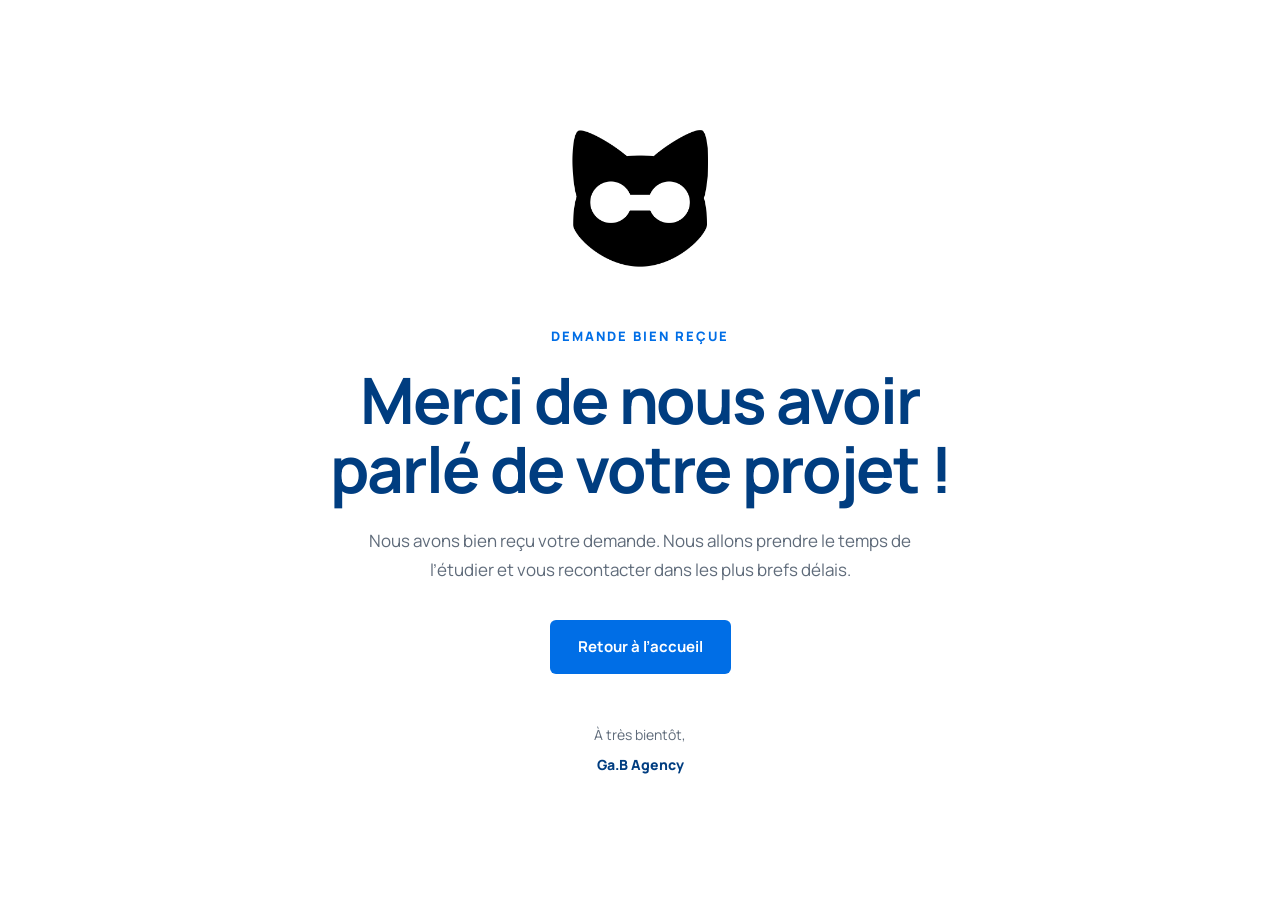
<file: merci.html>
<!DOCTYPE html>
<html lang="fr">

<head>
  <meta charset="UTF-8" />
  <meta name="viewport" content="width=device-width, initial-scale=1.0" />

  <title>Merci - Ga.B Agency</title>

  <meta name="description"
    content="Ga.B Agency crée des supports visuels professionnels pour entreprises, marques et professionnels." />

  <link rel="stylesheet" href="css/style.css" />
  <link rel="stylesheet" href="css/merci.css" />

  <link rel="icon" type="image/png" href="assets/images/logo2.png" media="(prefers-color-scheme: light)" />

  <!-- Mode sombre : logo blanc -->
  <link rel="icon" type="image/png" href="assets/images/logo4.png" media="(prefers-color-scheme: dark)" />

  <!-- =========================================================
         GOOGLE FONT
    ========================================================== -->
  <link rel="preconnect" href="https://fonts.googleapis.com" />
  <link rel="preconnect" href="https://fonts.gstatic.com" crossorigin />

  <link href="https://fonts.googleapis.com/css2?family=Manrope:wght@400;500;600;700;800&display=swap"
    rel="stylesheet" />
</head>

<body>

  <main class="thank-you">

    <div class="thank-you-content">

      <a href="index.html" class="logo">
        <img src="assets/images/logo2.png" alt="Ga.B Agency">
      </a>

      <p class="thank-you-label">DEMANDE BIEN REÇUE</p>

      <h1>
        Merci de nous avoir parlé de votre projet !
      </h1>

      <p class="thank-you-description">
        Nous avons bien reçu votre demande.
        Nous allons prendre le temps de l’étudier et vous recontacter
        dans les plus brefs délais.
      </p>

      <a href="index.html" class="btn-home">
        Retour à l’accueil
      </a>

      <p class="thank-you-footer">
        À très bientôt,
        <span>Ga.B Agency</span>
      </p>

    </div>

  </main>

</body>

</html>
</file>
<file: css/style.css>
:root {
  --blue-100: #006ee6;
  --blue-200: #0062cc;
  --blue-300: #0055b3;
  --blue-400: #004999;
  --blue-500: #003d80;
  --blue-600: #003166;
  --blue-700: #00254d;
  --blue-800: #001833;
  --blue-900: #000c19;
  --black: #000000;
  --white: #ffffff;
  --container-width: 1200px;
}

/* =========================
   RESET & BASES
========================= */
* {
  margin: 0;
  padding: 0;
  box-sizing: border-box;
}

html {
  scroll-behavior: smooth;
}

body {
  font-family: Arial, Helvetica, sans-serif;
  background-color: var(--white);
  color: var(--black);
  line-height: 1.6;
  overflow-x: hidden;
}

body.no-scroll {
  overflow: hidden;
}

img {
  max-width: 100%;
}

a {
  color: inherit;
  text-decoration: none;
}

button, input, textarea {
  font: inherit;
}

.container {
  width: min(100% - 40px, var(--container-width));
  margin: 0 auto;
}

/* =========================
   HEADER & NAVIGATION
========================= */
.header {
  position: sticky;
  top: 0;
  z-index: 1000;
  background-color: var(--white);
  border-bottom: 1px solid #e5e5e5;
}

.navbar {
  min-height: 76px;
  display: flex;
  align-items: center;
  justify-content: space-between;
  gap: 30px;
}

.logo {
  display: flex;
  align-items: center;
  gap: 10px;
  color: var(--black);
  font-size: 1.35rem;
  font-weight: 800;
  letter-spacing: -0.04em;
  white-space: nowrap;
}

.logo img {
  width: 34px;
  height: 34px;
  object-fit: contain;
}

.nav {
  display: flex;
  align-items: center;
  gap: 28px;
}

.nav a {
  color: var(--black);
  font-size: 0.99rem;
  font-weight: 600;
  transition: color 0.2s ease;
}

.nav a:hover,
.nav a.active {
  color: var(--blue-100);
}

.nav-portfolio {
  padding: 9px 16px;
  border: 1px solid var(--blue-500);
  border-radius: 4px;
  color: var(--blue-500);
  transition: all 0.2s ease;
}

.nav-portfolio:hover {
  background-color: var(--blue-500);
  color: var(--white);
}

.nav-cta {
  padding: 10px 18px;
  border-radius: 4px;
  background-color: var(--blue-100);
  color: var(--white);
  transition: background-color 0.2s ease;
}

.nav-cta:hover {
  background-color: var(--blue-300);
}

/* =========================
   HERO & FOND DÉFILANT (MARQUEE)
========================= */
.hero {
  position: relative;
  min-height: 650px;
  display: flex;
  align-items: center;
  background-color: var(--blue-900); /* Fond de sécurité sombre */
  overflow: hidden;
}

/* Grille de fond contenant les colonnes défilantes */
.marquee-bg {
  position: absolute;
  top: -300px;
  bottom: -300px;
  left: -20px;
  right: -20px;
  display: flex;
  gap: 20px;
  justify-content: center;
  opacity: 0.35;
  pointer-events: none;
  z-index: 1;
}

/* Colonne individuelle */
.marquee-column {
  width: 240px;
  flex-shrink: 0;
  display: flex;
  flex-direction: column;
  gap: 24px;
  will-change: transform;
}

.marquee-column.scroll-up {
  animation: scrollUp linear infinite;
}

.marquee-column.scroll-down {
  animation: scrollDown linear infinite;
}

@keyframes scrollUp {
  0% { transform: translateY(0); }
  100% { transform: translateY(-33.333%); }
}

@keyframes scrollDown {
  0% { transform: translateY(-33.333%); }
  100% { transform: translateY(0); }
}

/* Style des cartes images */
.marquee-item {
  width: 100%;
  flex-shrink: 0;
  border-radius: 10px;
  overflow: hidden;
  background-color: rgba(255, 255, 255, 0.03);
  border: 1px solid rgba(255, 255, 255, 0.08);
  box-shadow: 0 10px 25px rgba(0, 0, 0, 0.4);
}

.marquee-item img {
  width: 100%;
  height: auto;
  display: block;
}

/* Voile sombre global pour garder la lisibilité du texte par-dessus */
.marquee-dark-overlay {
  position: absolute;
  inset: 0;
  background: radial-gradient(
    circle at center,
    rgba(0, 12, 25, 0.5) 0%,
    rgba(0, 12, 25, 0.82) 100%
  );
  z-index: 2;
  pointer-events: none;
}

/* Contenu du Hero positionné au-dessus du fond */
.hero-content {
  position: relative;
  z-index: 3;
  display: flex;
  justify-content: center;
  align-items: center;
  width: 100%;
  text-align: center;
}

.hero-text {
  max-width: 850px;
  margin: 0 auto;
}

.hero-label,
.section-label {
  margin-bottom: 12px;
  color: var(--blue-100);
  font-size: 0.8rem;
  font-weight: 800;
  letter-spacing: 0.12em;
  text-transform: uppercase;
}

.hero h1 {
  max-width: 850px;
  margin: 0 auto 25px;
  color: var(--white); /* Forcé en blanc pour contraster avec le fond sombre du hero */
  font-size: clamp(2.8rem, 6vw, 5rem);
  line-height: 1.05;
  letter-spacing: -0.045em;
}

.hero-description {
  max-width: 650px;
  margin: 0 auto 35px;
  color: #cfd8dc; /* Légèrement plus clair pour la lisibilité sur fond sombre */
  font-size: 1.15rem;
}

/* =========================
   BOUTONS
========================= */
.hero-buttons {
  display: flex;
  justify-content: center;
  flex-wrap: wrap;
  gap: 12px;
}

.btn {
  display: inline-flex;
  justify-content: center;
  align-items: center;
  min-height: 48px;
  padding: 12px 22px;
  border-radius: 4px;
  font-size: 0.95rem;
  font-weight: 700;
  transition: transform 0.15s ease, background-color 0.2s ease, color 0.2s ease, border-color 0.2s ease;
}

.btn:active {
  transform: scale(0.97);
}

.btn-primary {
  background-color: var(--blue-100);
  color: var(--white);
  border: 1px solid var(--blue-100);
}

.btn-primary:hover {
  background-color: var(--blue-300);
  border-color: var(--blue-300);
}

.btn-secondary {
  background-color: transparent;
  color: var(--white);
  border: 1px solid rgba(255, 255, 255, 0.4);
}

.btn-secondary:hover {
  background-color: rgba(255, 255, 255, 0.1);
  border-color: var(--white);
}

/* =========================
   SECTIONS STANDARD
========================= */
.section { padding: 100px 0; }
.section-heading { max-width: 700px; margin-bottom: 50px; }
.section-heading h2 { margin-bottom: 15px; color: var(--black); font-size: clamp(2rem, 4vw, 3rem); line-height: 1.1; letter-spacing: -0.03em; }
.section-heading p:not(.section-label) { color: var(--blue-700); }

/* =========================
   SERVICES
========================= */
.services { background-color: #fafafa; }
.services-grid { display: grid; grid-template-columns: repeat(3, 1fr); gap: 24px; }
.service-card { overflow: hidden; background-color: var(--white); border: 1px solid #e5e5e5; border-radius: 6px; transition: transform 0.25s ease, box-shadow 0.25s ease; }
.service-card:hover { transform: translateY(-4px); box-shadow: 0 12px 30px rgba(0, 0, 0, 0.08); }
.service-image { width: 100%; aspect-ratio: 4 / 3; overflow: hidden; }
.service-image img { display: block; width: 100%; height: 100%; object-fit: cover; transition: transform 0.3s ease; }
.service-card:hover .service-image img { transform: scale(1.03); }
.service-content { padding: 22px; }
.service-content h3 { margin-bottom: 8px; color: var(--black); font-size: 1.2rem; }
.service-content p { color: var(--blue-700); font-size: 0.92rem; }

/* =========================
   PORTFOLIO PREVIEW
========================= */
.portfolio-preview { background-color: var(--white); }
.portfolio-preview-grid { display: grid; grid-template-columns: repeat(3, 1fr); gap: 20px; }
.portfolio-preview-item { overflow: hidden; aspect-ratio: 1 / 1; background-color: #f5f5f5; border-radius: 6px; cursor: pointer; }
.portfolio-preview-item img { display: block; width: 100%; height: 100%; object-fit: cover; transition: transform 0.3s ease; }
.portfolio-preview-item:hover img { transform: scale(1.04); }
.section-button { margin-top: 40px; text-align: center; }

/* Chargement Portfolio */
#portfolio-grid { transition: opacity 0.25s ease; }
#portfolio-grid.loading {
  opacity: 1;
  min-height: 400px;
  display: flex;
  align-items: center;
  justify-content: center;
}

.portfolio-loading {
  display: flex;
  flex-direction: column;
  align-items: center;
  justify-content: center;
  gap: 14px;
  width: 100%;
  color: #006ee6;
  font-size: 15px;
  font-weight: 600;
}

.portfolio-loading::after {
  content: "";
  width: 28px;
  height: 28px;
  border: 3px solid #e5e5e5;
  border-top-color: #006ee6;
  border-radius: 50%;
  animation: portfolioSpinner 0.8s linear infinite;
}

@keyframes portfolioSpinner {
  to { transform: rotate(360deg); }
}

/* =========================
   PROCESS
========================= */
.process { background-color: #fafafa; }
.process-grid { display: grid; grid-template-columns: repeat(4, 1fr); gap: 30px; }
.process-item { padding-top: 20px; border-top: 2px solid var(--blue-100); }
.process-number { display: block; margin-bottom: 18px; color: var(--blue-100); font-size: 0.85rem; font-weight: 800; }
.process-item h3 { margin-bottom: 10px; font-size: 1.2rem; }
.process-item p { color: var(--blue-700); font-size: 0.92rem; }

/* =========================
   À PROPOS
========================= */
.about { background-color: var(--white); }
.about-content { display: grid; grid-template-columns: minmax(300px, 0.8fr) minmax(0, 1.2fr); align-items: center; gap: 80px; }
.about-image { overflow: hidden; border-radius: 6px; background-color: #f5f5f5; }
.about-image img { display: block; width: 100%; aspect-ratio: 4 / 5; object-fit: cover; }
.about-text h2 { margin-bottom: 25px; font-size: clamp(2rem, 4vw, 3rem); line-height: 1.1; letter-spacing: -0.03em; }
.about-text > p:not(.section-label) { margin-bottom: 16px; color: var(--blue-700); }
.about-founder { display: flex; flex-direction: column; margin-top: 30px; padding-left: 18px; border-left: 3px solid var(--blue-100); }
.about-founder strong { color: var(--black); }
.about-founder span { color: var(--blue-600); font-size: 0.9rem; }

/* =========================
   CTA FINAL & FOOTER
========================= */
.final-cta { background-color: var(--blue-900); color: var(--white); text-align: center; }
.final-cta-content { max-width: 750px; }
.final-cta .section-label { color: #6eb5ff; }
.final-cta h2 { margin-bottom: 18px; color: var(--white); font-size: clamp(2.2rem, 5vw, 3.5rem); line-height: 1.1; }
.final-cta p:not(.section-label) { margin-bottom: 30px; color: #ffffff; }

.footer { background-color: var(--black); color: var(--white); padding-top: 60px; }
.footer-content { display: grid; grid-template-columns: 1.5fr 1.5fr 1fr 1fr; gap: 40px; padding-bottom: 50px; }
.footer .logo { color: var(--white); }
.footer-brand p { max-width: 300px; margin-top: 15px; color: #cccccc; font-size: 0.9rem; }
.footer h3 { margin-bottom: 15px; font-size: 0.95rem; }
.footer-services p { color: #cccccc; font-size: 0.9rem; }
.footer-navigation, .footer-social { display: flex; flex-direction: column; align-items: flex-start; gap: 8px; }
.footer-navigation a, .footer-social a { color: #cccccc; font-size: 0.9rem; transition: color 0.2s ease; }
.footer-navigation a:hover, .footer-social a:hover { color: var(--white); }
.footer-bottom { padding: 20px 0; border-top: 1px solid #222222; color: #999999; font-size: 0.8rem; }

/* =========================
   LIGHTBOX & LOADER
========================= */
.lightbox { position: fixed; inset: 0; z-index: 2000; display: none; align-items: center; justify-content: center; padding: 30px; background-color: rgba(0, 0, 0, 0.9); }
.lightbox.active { display: flex; }
.lightbox img { display: block; max-width: 90vw; max-height: 90vh; width: auto; height: auto; object-fit: contain; }
.lightbox-close { position: absolute; top: 20px; right: 25px; z-index: 2001; border: none; background: transparent; color: var(--white); font-size: 2.5rem; line-height: 1; cursor: pointer; }
.lightbox-close:hover { color: #cccccc; }

.page-loader { position: fixed; inset: 0; z-index: 9999; display: flex; align-items: center; justify-content: center; background-color: var(--white); opacity: 1; visibility: visible; transition: opacity 0.5s ease, visibility 0.5s ease; }
.page-loader.hidden { opacity: 0; visibility: hidden; pointer-events: none; }
.page-loader-logo { display: flex; align-items: center; justify-content: center; animation: loaderLogo 1.2s ease-in-out infinite; }
.page-loader-logo img { display: block; width: 90px; height: auto; }
@keyframes loaderLogo { 0% { opacity: 0.4; transform: scale(0.9); } 50% { opacity: 1; transform: scale(1); } 100% { opacity: 0.4; transform: scale(0.9); } }

/* =========================
   ANIMATIONS & ACCESSIBILITÉ
========================= */
.reveal { opacity: 0; transform: translateY(30px); transition: opacity 0.7s ease, transform 0.7s ease; }
.reveal.visible { opacity: 1; transform: translateY(0); }
.reveal-left { opacity: 0; transform: translateX(-40px); transition: opacity 0.7s ease, transform 0.7s ease; }
.reveal-left.visible { opacity: 1; transform: translateX(0); }
.reveal-right { opacity: 0; transform: translateX(40px); transition: opacity 0.7s ease, transform 0.7s ease; }
.reveal-right.visible { opacity: 1; transform: translateX(0); }

@media (prefers-reduced-motion: reduce) {
  *, *::before, *::after {
    animation-duration: 0.01ms !important;
    animation-iteration-count: 1 !important;
    transition-duration: 0.01ms !important;
    scroll-behavior: auto !important;
  }
}

/* =========================
   MEDIA QUERIES (RESPONSIVE)
========================= */
@media (max-width: 1024px) {
  .marquee-column { width: 200px; }
  .services-grid { grid-template-columns: repeat(2, 1fr); }
  .process-grid { grid-template-columns: repeat(2, 1fr); }
  .about-content { gap: 50px; }
  .footer-content { grid-template-columns: repeat(2, 1fr); }
}

@media (max-width: 768px) {
  .container { width: min(100% - 30px, var(--container-width)); }
  .navbar { min-height: 70px; }
  .nav { display: none; } /* Pense à ajouter ton menu mobile JS si nécessaire */
  
  .marquee-bg { gap: 12px; }
  .marquee-column { width: 140px; gap: 16px; }

  .hero { min-height: 550px; }
  .hero h1 { font-size: 2.7rem; }
  .hero-description { font-size: 1rem; }

  .section { padding: 70px 0; }
  .section-heading { margin-bottom: 35px; }
  .services-grid { grid-template-columns: 1fr; }
  .portfolio-preview-grid { grid-template-columns: repeat(2, 1fr); gap: 12px; }
  .process-grid { grid-template-columns: 1fr; gap: 35px; }
  .about-content { grid-template-columns: 1fr; gap: 40px; }
  .about-image { max-width: 500px; }
  .footer-content { grid-template-columns: 1fr; gap: 35px; }
}

@media (max-width: 450px) {
  .hero h1 { font-size: 2.35rem; }
  .hero-buttons { flex-direction: column; align-items: stretch; }
  .btn { width: 100%; }
  .portfolio-preview-grid { grid-template-columns: 1fr; }
}


/* =========================
   MENU MOBILE (HAMBURGER)
========================= */
.nav-toggle {
  display: none;
  background: none;
  border: none;
  cursor: pointer;
  width: 30px;
  height: 24px;
  flex-direction: column;
  justify-content: space-between;
  z-index: 1001;
}

.nav-toggle span {
  display: block;
  width: 100%;
  height: 3px;
  background-color: var(--black);
  border-radius: 2px;
  transition: transform 0.3s ease, opacity 0.3s ease;
}

/* Animation du bouton hamburger lorsqu'il est actif */
.nav-toggle.active span:nth-child(1) {
  transform: translateY(10.5px) rotate(45deg);
}
.nav-toggle.active span:nth-child(2) {
  opacity: 0;
}
.nav-toggle.active span:nth-child(3) {
  transform: translateY(-10.5px) rotate(-45deg);
}

/* Adaptation responsive de la navigation */
@media (max-width: 768px) {
  .nav-toggle {
    display: flex;
  }

  .nav {
    position: fixed;
    top: 0;
    right: -100%;
    width: 100%;
    height: 100vh;
    background-color: var(--white);
    flex-direction: column;
    justify-content: center;
    align-items: center;
    gap: 24px;
    transition: right 0.35s ease-in-out;
    box-shadow: -5px 0 25px rgba(0, 0, 0, 0.1);
    z-index: 1000;
  }

  .nav.active {
    right: 0;
  }

  .nav a {
    font-size: 1.25rem;
  }
  
  .nav-portfolio, .nav-cta {
    width: 200px;
    text-align: center;
  }
}
</file>
<file: css/merci.css>
:root {
  --blue: #006ee6;
  --blue-dark: #003d80;
  --white: #ffffff;
  --black: #000000;
  --gray: #5f6b7a;
}

* {
  margin: 0;
  padding: 0;
  box-sizing: border-box;
}

body {
  min-height: 100vh;
  font-family: "Manrope", sans-serif;
  background: var(--white);
  color: var(--black);
}

.thank-you {
  min-height: 100vh;
  display: flex;
  align-items: center;
  justify-content: center;
  padding: 40px 20px;
}

.thank-you-content {
  width: 100%;
  max-width: 700px;
  text-align: center;
}

.logo {
  display: inline-block;
  margin-bottom: 45px;
}

.logo img {
  width: 150px;
  height: auto;
  display: block;
}

.thank-you-label {
  margin-bottom: 18px;
  color: var(--blue);
  font-size: 13px;
  font-weight: 800;
  letter-spacing: 2px;
}

h1 {
  margin-bottom: 24px;
  color: var(--blue-dark);
  font-size: clamp(38px, 6vw, 64px);
  line-height: 1.08;
  letter-spacing: -2px;
}

.thank-you-description {
  max-width: 580px;
  margin: 0 auto;
  color: var(--gray);
  font-size: 17px;
  line-height: 1.7;
}

/* =========================
   BOUTON ACCUEIL
========================= */

.btn-home {
  display: inline-block;
  margin-top: 35px;
  padding: 15px 28px;

  background-color: var(--blue);
  color: var(--white);

  border-radius: 6px;

  font-size: 15px;
  font-weight: 700;
  text-decoration: none;

  transition:
    background-color 0.2s ease,
    transform 0.2s ease;
}

.btn-home:hover {
  background-color: var(--blue-dark);
  transform: translateY(-2px);
}

.thank-you-footer {
  margin-top: 50px;
  color: var(--gray);
  font-size: 14px;
}

.thank-you-footer span {
  display: block;
  margin-top: 8px;
  color: var(--blue-dark);
  font-weight: 800;
}

/* =========================
   MOBILE
========================= */

@media (max-width: 600px) {

  .thank-you {
    padding: 30px 20px;
  }

  .logo {
    margin-bottom: 35px;
  }

  .logo img {
    width: 125px;
  }

  h1 {
    letter-spacing: -1.5px;
  }

  .thank-you-description {
    font-size: 15px;
  }

  .btn-home {
    width: 100%;
    max-width: 280px;
  }

  .thank-you-footer {
    margin-top: 40px;
  }
}
</file>
